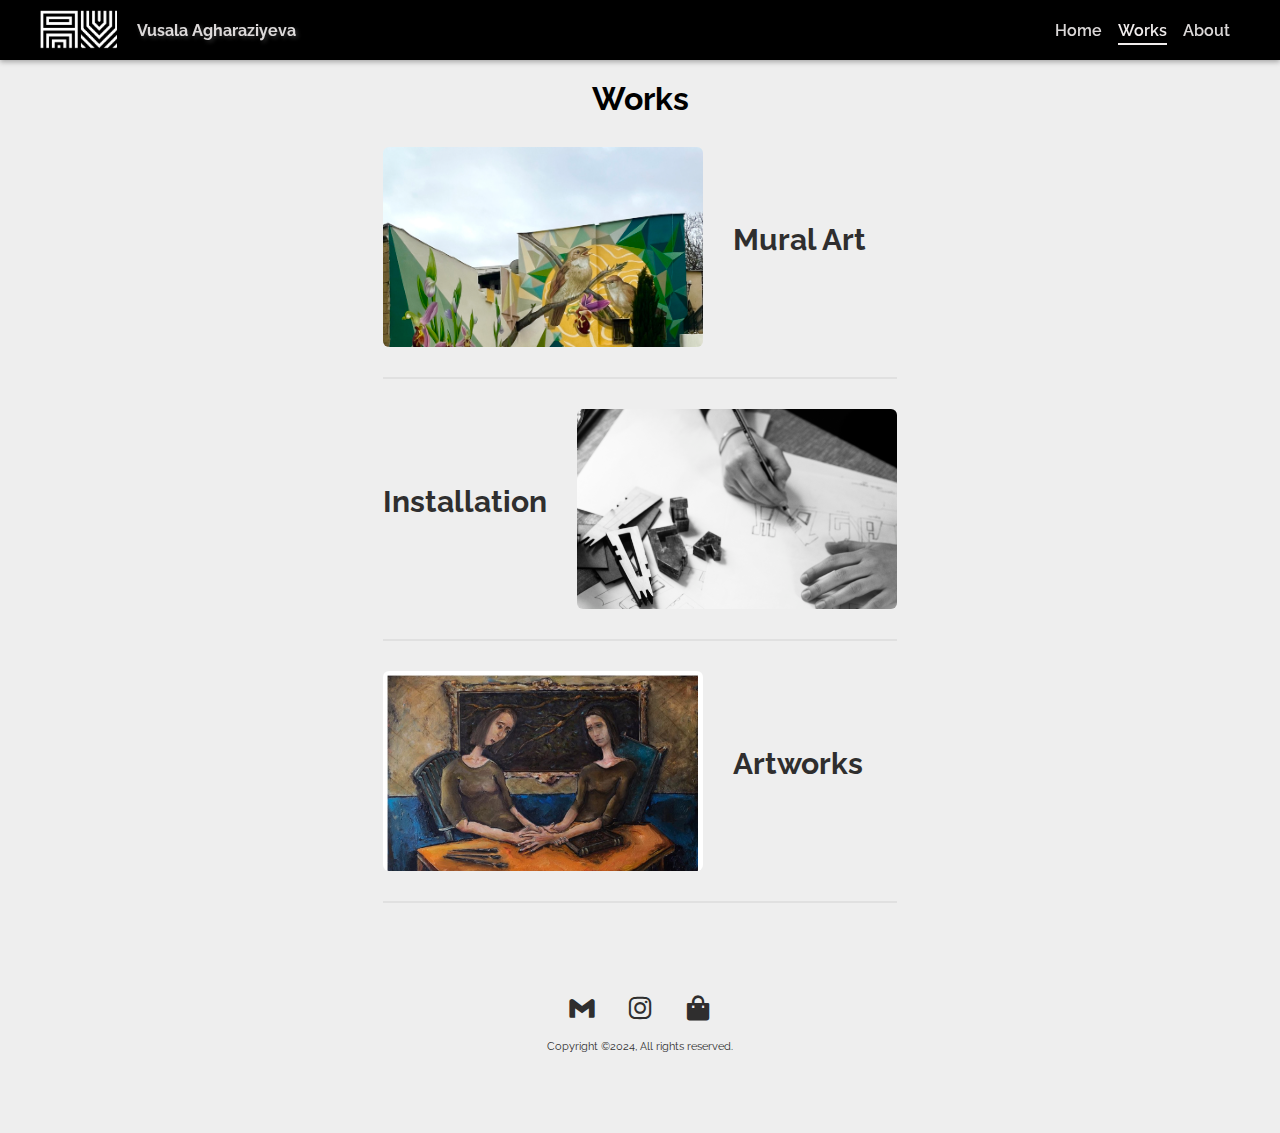
<file: website/works.html>
<!DOCTYPE html>
<html lang="en">

<head>
    <meta charset="UTF-8">
    <meta name="viewport" content="width=device-width, initial-scale=1.0">
    <link href='https://unpkg.com/boxicons@2.1.4/css/boxicons.min.css' rel='stylesheet'>
    <link rel="stylesheet" href="worksstyle.css">
    <title>Works</title>
</head>

<body>

    <nav>
        <div class="logo">
            <img src="assets/logo.png">
            <a href="index.html">Vusala Agharaziyeva</a>
        </div>
        <div class="nav-links">
            <a href="index.html">Home</a>
            <a class="selected" href="works.html">Works</a>
            <a href="about.html">About</a>
        </div>
    </nav>

    <h1 class="page-title">Works</h1>

    <div class="content">
        <div class="works-list">
            <a href="mural.html" class="item">
                <img src="assets/MURAL ART/8.jpeg">
                <div class="details">
                    <div class="item-info">
                        <h3>Mural Art</h3>                        
                    </div>
                </div>
            </a>
            <a href="installation.html" class="item">
                <div class="details">
                    <div class="item-info">
                        <h3>Installation</h3>
                    </div>
                </div>
                <img src="assets/CHESS/5.jpg">
            </a>
            <a href="artworks.html" class="item">
                <img src="assets/ARTWORKS/36.jpg">
                <div class="details">
                    <div class="item-info">
                        <h3>Artworks</h3>
                    </div>
                </div>
            </a>
        </div>
        <footer>
            <div class="socials">
                <a href="mailto:agaraziyeva@gmail.com" target="_blank"><i class='bx bxl-gmail'></i></a>
                <a href="https://www.instagram.com/vusalaagaraziyeva/" target="_blank"><i class='bx bxl-instagram'></i></a>
                <a href="https://www.singulart.com/en/artist/vusala-agharaziyeva-17543?ref=ts" target="_blank"><i class='bx bxs-shopping-bag'></i></a>        
            </div>
            <p>Copyright ©2024, All rights reserved.</p>
        </footer>
    </div>




</body>

</html>
</file>
<file: website/worksstyle.css>
@import url('https://fonts.googleapis.com/css2?family=Raleway:wght@300;400;500;600;700&display=swap');

* {
    margin: 0;
    padding: 0;
    box-sizing: border-box;
    font-family: 'Raleway', sans-serif;
}
body {
    font-family: 'Raleway', sans-serif;
}

h1, h2, h3, h4, h5, h6 {
    font-family: 'Raleway', sans-serif;
    text-align:center;
}

p {
    font-family: 'Raleway', sans-serif;
}
a{
    text-decoration: none;
    color: #f0ecece9;
}

img{
    object-fit: cover;
    object-position: top;
}

nav{
    height: 60px;
    padding: 20px 40px;
    background-color: #000000;
    display: flex;
    align-items: center;
    justify-content: space-between;
    font-weight: 600;
    position: fixed;
    top: 0;
    width: 100%;
    z-index: 1000; 
    box-shadow: 0px 2px 5px rgba(0, 0, 0, 0.3); 
}

nav .logo{
    display: flex;
    align-items: center;
    gap: 10px;
}

nav .logo img{
    width: 77px;
    height: 40px;
}

nav .logo a{
    margin-left: 10px;
    color: #f0ecece9;
    font-size: 16px;
    font-weight: bold;
    text-shadow: 2px 2px 4px rgba(255, 255, 255, 0.2);
}

nav .nav-links{
    margin-right: 10px;
    display: flex;
    gap: 16px;
}

nav .nav-links a{
    position: relative; 
    transition: color 0.3s ease;
}

nav .nav-links a::after{
    content: "";
    position: absolute;
    height: 2px;
    width: 0;
    bottom: -5px; 
    left: 0;
    background-color: #f0ecec; 
    transition: width 0.3s ease;
}

nav .nav-links a:hover::after,
nav .nav-links a.selected::after{
    width: 100%;
}

nav .nav-links a:hover,
nav .nav-links a.selected{
    color: #f0ecec; 
}


.works-list .item{
    display: flex;
    gap: 30px;
    margin-bottom: 30px;
    padding-bottom: 30px;
    border-bottom: 2px solid #e0e0e0;
}

.works-list .item img{
    width: 320px;
    height: 200px;
    border-radius: 6px;
}

.works-list .item h3{
    color: #2F2E2E;
    font-size: 30px;
    margin-bottom: 16px;
}

.works-list .item .details .item-info{
    display: flex;
    align-items: center;
    gap: 20px;
    margin-bottom: 20px;
    margin-top: 75px;
}

.works-list .item .details .item-info .year-badge,
.content .work-info .year-badge{
    background-color: #c2aa8e;
    padding: 2px 14px;
    color: #fff;
    border-radius: 16px;
    font-size: 14px;
    font-weight: bold;
}

.works-list .item .details .item-info h4{
    color: #8695a4;
    font-size: 18px;
}

.works-list .item .details p{
    color: #2F2E2E;
    width: 700px;
    text-align: justify;
}


footer{
    margin-top: 40px;
    padding: 20px 0;
    display: flex;
    flex-direction: column;
    align-items: center;
    color: #2F2E2E;
}

footer .socials{
    
    display: flex;
    align-items: center;
    gap: 28px;
    margin-bottom: 15px;
}

footer .socials i{
    color: #2F2E2E;
    font-size: 30px;
    cursor: pointer;
    transition: color 0.3s ease;
}

footer .socials i:hover{
    color: #2e345e;
}

footer p{
    font-size: 11px;
}

.page-title{
    background-color: #eeeeee;
    padding: 80px 234px 20px;
    width: 100%;
    
}

.content{
    padding: 10px 148px 60px;
    display: flex;
    flex-direction: column;
    align-items: center;
    background-color: #eeeeee;
}

.content .work-info{
    display: flex;
    align-items: center;
    justify-content: flex-start;
    gap: 20px;
    width: 970px;
}

.content .work-info .category{
    color: #8695a4;
    font-size: 18px;
}

.content>p{
    width: 970px;
    font-size: 15px;
    margin: 20px 0;
}

.content>img{
    width: 970px;
    margin: 30px 0;
    border-radius: 20px;
}

.content>h1,
.content>h2,
.content>h3{
    width: 970px;
}

.content .post-list{
    display: flex;
    flex-direction: column;
    gap: 20px;
}

.content .post-list .post-item{
    background-color: #dbedf2;
    padding: 24px;
    width: 960px;
    border-radius: 10px;
}

.content .post-list .post-item .buttons{
    margin-top: 30px;
    display: flex;
    align-items: center;
    justify-content: flex-end;
    gap: 10px;
}

.content .post-list .post-item .buttons button{
    font-size: 14px;
    padding: 6px 20px;
}

.content .post-list .post-item .buttons i{
    font-size: 22px;
    cursor: pointer;
    transition: color 0.3s ease;
}

.content .post-list .post-item .buttons i:hover{
    color: #303f9f;
}

.content .container{
    background-color: #dbedf2;
    padding: 30px;
    display: flex;
    align-items: center;
    gap: 30px;
    width: 970px;
    border-radius: 20px;
}

.content .container img{
    width: 300px;
    height: 300px;
    border-radius: 20px;
}

.content .container h2{
    margin-bottom: 20px;
    font-size: 30px;
}

.content .container .about>p{
    text-align: justify;
}

.content .container .about .email{
    font-weight: bold;
    margin-top: 30px;
    font-size: 14px;
}

.works-list .item:hover {
    transform: translateY(-5px);
}
</file>
